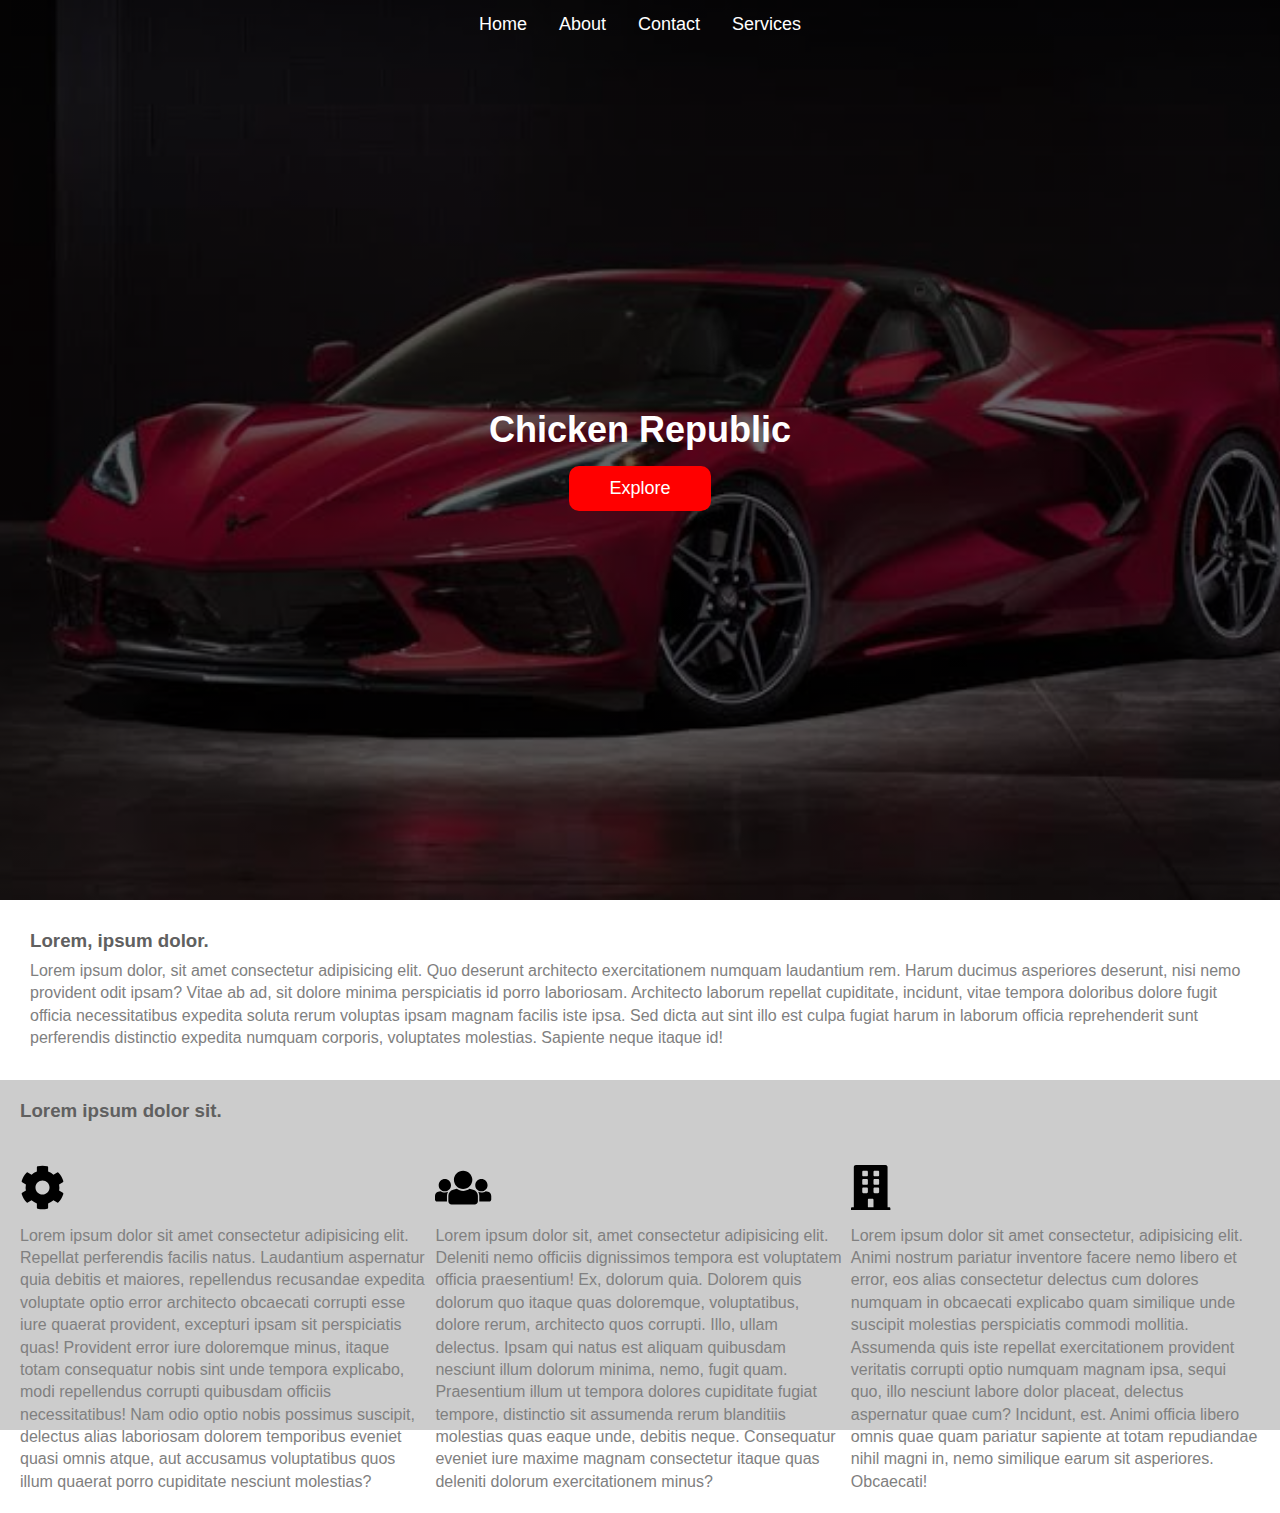
<file: index.html>
<!DOCTYPE html>
<html lang="en">
<head>
    <meta charset="UTF-8">
    <meta name="viewport" content="width=device-width, initial-scale=1.0">
    <meta http-equiv="X-UA-Compatible" content="ie=edge">
    <title>Our Website</title>
    <link rel="stylesheet" href="./css/sytles.css">
    <script src="./js/font-awesome.js"></script>
</head>
<body>
    <div class="container">
        <nav>
           <ul>
               <li><a href="">Home</a></li>
               <li><a href="">About</a></li>
               <li><a href="">Contact</a></li>
               <li><a href="">Services</a></li>
           </ul>
        </nav>
        <div class="content">
            <h1>Chicken Republic</h1>
        </div>
        <div class="btn">
            <button>Explore</button>
        </div>
    </div>
    <!-- End of container -->
    
    <div class="section">
        <h3>Lorem, ipsum dolor.</h3>
        <p>Lorem ipsum dolor, sit amet consectetur adipisicing elit. Quo deserunt architecto exercitationem numquam laudantium rem. Harum ducimus asperiores deserunt, nisi nemo provident odit ipsam? Vitae ab ad, sit dolore minima perspiciatis id porro laboriosam. Architecto laborum repellat cupiditate, incidunt, vitae tempora doloribus dolore fugit officia necessitatibus expedita soluta rerum voluptas ipsam magnam facilis iste ipsa. Sed dicta aut sint illo est culpa fugiat harum in laborum officia reprehenderit sunt perferendis distinctio expedita numquam corporis, voluptates molestias. Sapiente neque itaque id!</p>
    </div>

    <div class="section2">
<h3>Lorem ipsum dolor sit.</h3>
<div class="column">
    <div class="col">
        <i class="fa fa-cog"></i>
        <p>Lorem ipsum dolor sit amet consectetur adipisicing elit. Repellat perferendis facilis natus. Laudantium aspernatur quia debitis et maiores, repellendus recusandae expedita voluptate optio error architecto obcaecati corrupti esse iure quaerat provident, excepturi ipsam sit perspiciatis quas! Provident error iure doloremque minus, itaque totam consequatur nobis sint unde tempora explicabo, modi repellendus corrupti quibusdam officiis necessitatibus! Nam odio optio nobis possimus suscipit, delectus alias laboriosam dolorem temporibus eveniet quasi omnis atque, aut accusamus voluptatibus quos illum quaerat porro cupiditate nesciunt molestias?</p>
    </div>
    <div class="col">
        <i class="fa fa-users"></i>
        <p>Lorem ipsum dolor sit, amet consectetur adipisicing elit. Deleniti nemo officiis dignissimos tempora est voluptatem officia praesentium! Ex, dolorum quia. Dolorem quis dolorum quo itaque quas doloremque, voluptatibus, dolore rerum, architecto quos corrupti. Illo, ullam delectus. Ipsam qui natus est aliquam quibusdam nesciunt illum dolorum minima, nemo, fugit quam. Praesentium illum ut tempora dolores cupiditate fugiat tempore, distinctio sit assumenda rerum blanditiis molestias quas eaque unde, debitis neque. Consequatur eveniet iure maxime magnam consectetur itaque quas deleniti dolorum exercitationem minus?</p>
    </div>
    <!-- End of col -->
    <div class="col">
        <i class="fa fa-building"></i>
        <p>Lorem ipsum dolor sit amet consectetur, adipisicing elit. Animi nostrum pariatur inventore facere nemo libero et error, eos alias consectetur delectus cum dolores numquam in obcaecati explicabo quam similique unde suscipit molestias perspiciatis commodi mollitia. Assumenda quis iste repellat exercitationem provident veritatis corrupti optio numquam magnam ipsa, sequi quo, illo nesciunt labore dolor placeat, delectus aspernatur quae cum? Incidunt, est. Animi officia libero omnis quae quam pariatur sapiente at totam repudiandae nihil magni in, nemo similique earum sit asperiores. Obcaecati!</p>
    </div>
    <!-- End of col -->
</div>
    </div>
</body>
</html>
</file>
<file: css/sytles.css>
*{
    padding: 0;
    margin: 0;
    box-sizing: border-box;
}
body{
    font-family: Arial, Helvetica, sans-serif;
}
p{
    color: #808080;
    line-height: 1.4;

}
h2,h3{
    color: #606060;
    margin-bottom: 8px;
}
.container{
    height: 100vh;
    background:linear-gradient(rgba(0,0,0,0.6),rgba(0,0,0,0.6)), url('../img/travel2.jpeg');
    background-position: center;
    background-size: cover;
    background-repeat: no-repeat;
    color:#fff;
    padding-top: 20px;
    display: flex;
    flex-direction: column;
     align-items: center; 
    justify-content: center;
    color: white;
    text-decoration: none;
    font-size: 18px;

}

.container a{
   
   
    
}
.container nav{
    position: absolute;
    top: 0;
}
.container nav ul{
    display: flex;
}
.container nav ul li{
    list-style: none;
    padding: 14px 16px;
    
    }
    .container nav ul li a{
        color: #fff;
        text-decoration: none;
        font-size: 18px;
    }
    

.container nav ul li:hover{
    background: #000;
}
.btn button{
    padding: 12px 40px;
    margin-top: 15px;
    background: red;
    color: #fff;
    border: 0;
    font-size: 18px;
    cursor: pointer;
    border-radius: 10px;
}
.btn button:hover{
    background: transparent;
    border: 1px solid orange;
}
.section{
    padding: 30px;

}
.section2{
    height: 350px;
    background: #ccc;
    padding: 20px;
}
.column{
    display: flex;
    justify-content: space-between;
    padding: 20px 0;

}
.col{
    width: 33%;
}
.fa-cog{
    font-size: 45px;
    margin: 15px 0;
}
.fa-users{
    font-size: 45px;
    margin: 15px 0;
}
.fa-building{
    font-size: 45px;
    margin: 15px 0;
}

/* mobile responsive */
@media screen and (max-width:600px){
    .container nav ul{
        flex-direction: column;
    }
    .section2{
        
    }
 .column{
     flex-direction: column;
 }   
 .col{
     width: 100%;
 }
}
</file>
